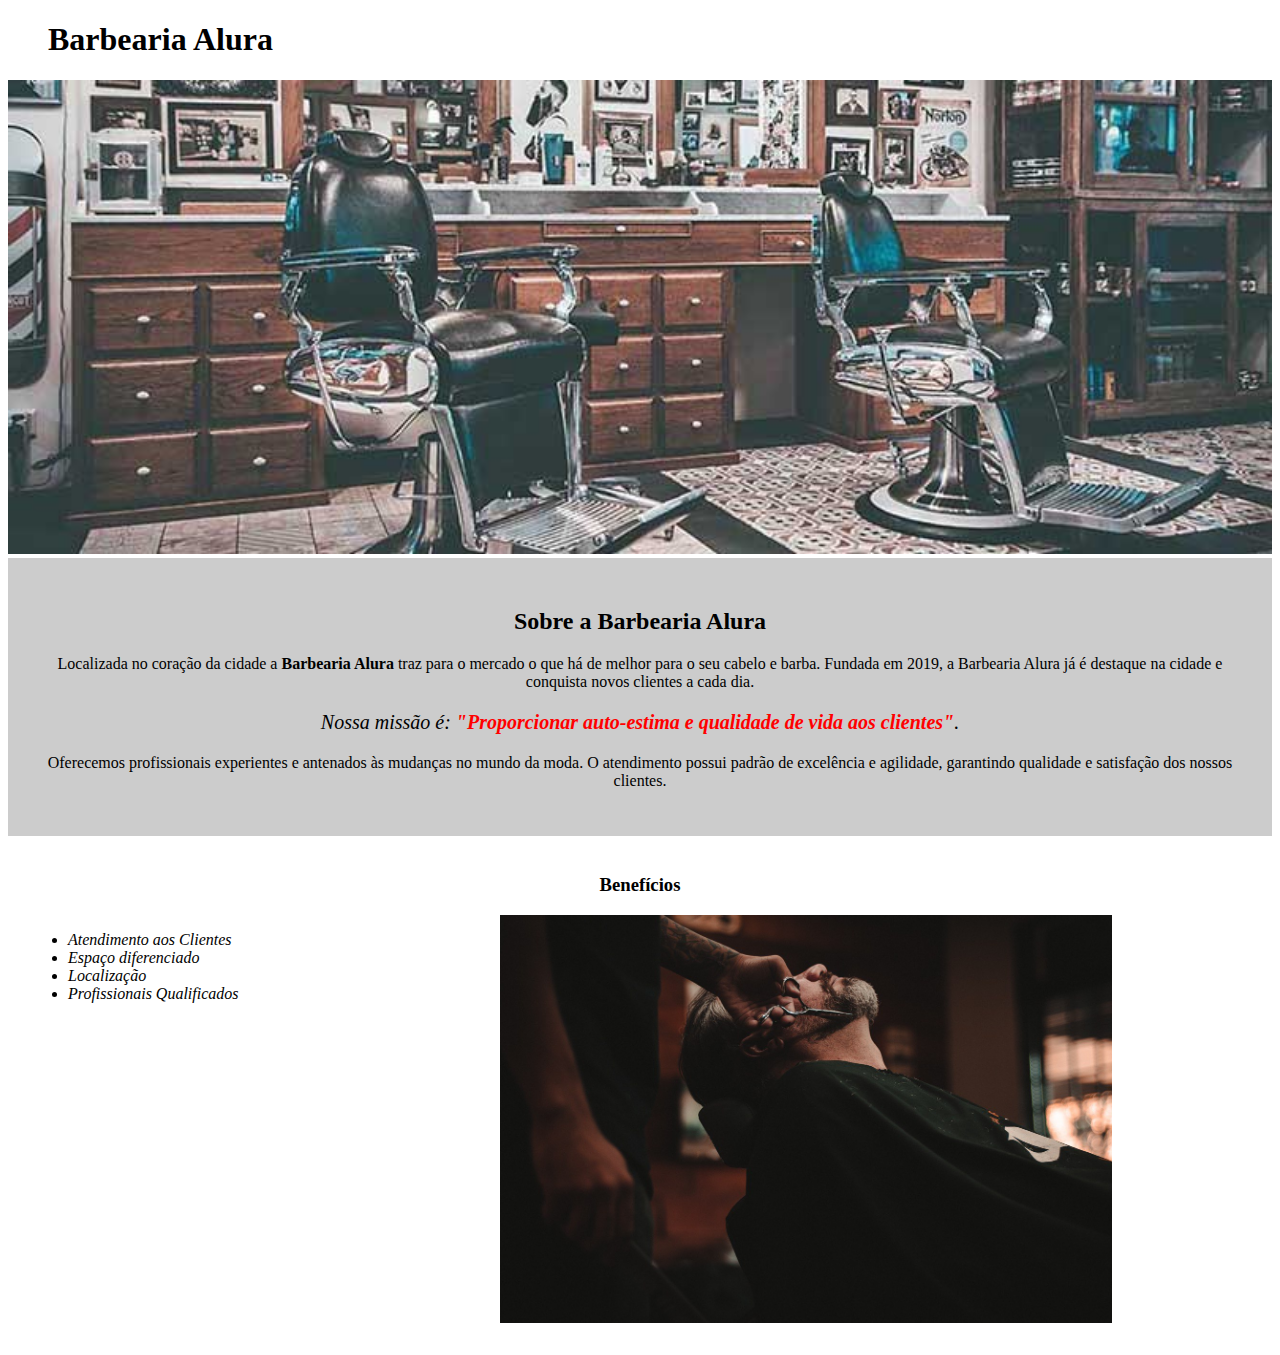
<file: index.html>
<!DOCTYPE html>
<html lang="pt-br">
	<meta charset="UTF-8">
	<head>
		<title>Barbearia Alura</title>
		<link rel="stylesheet" type="text/css" href="style.css">
	</head>
	<body>
		<header class= "titulo-principal">
			<h1 class= "titulo-principal">Barbearia Alura</h1>
		</header>
		<img id="banner" src="banner.jpg">
		
		<div  class="principal">
			<h2 class="titulo-centralizado">Sobre a Barbearia Alura</h2>
			
			<p>Localizada no coração da cidade a <strong>Barbearia Alura</strong> traz para o mercado o que há de melhor para o seu cabelo e barba. Fundada em 2019, a Barbearia Alura já é destaque na cidade e conquista novos clientes a cada dia.</p>
			
			<p id="missao"><em>Nossa missão é: <strong>"Proporcionar auto-estima e qualidade de vida aos clientes"</strong>.</em></p>
			
			<p>Oferecemos profissionais experientes e antenados às mudanças no mundo da moda. O atendimento possui padrão de excelência e agilidade, garantindo qualidade e satisfação dos nossos clientes.</p>
		</div>
		<div class="beneficios">
			<h3 class="titulo-centralizado">Benefícios</h3>

			<ul>
				<li class="itens">Atendimento aos Clientes</li>
				<li class="itens">Espaço diferenciado</li>
				<li class="itens">Localização</li>
				<li class="itens">Profissionais Qualificados</li>
			</ul>

			<img src="beneficios.jpg" class="imagembeneficios">
		<div>
	</body>
</html>
</file>
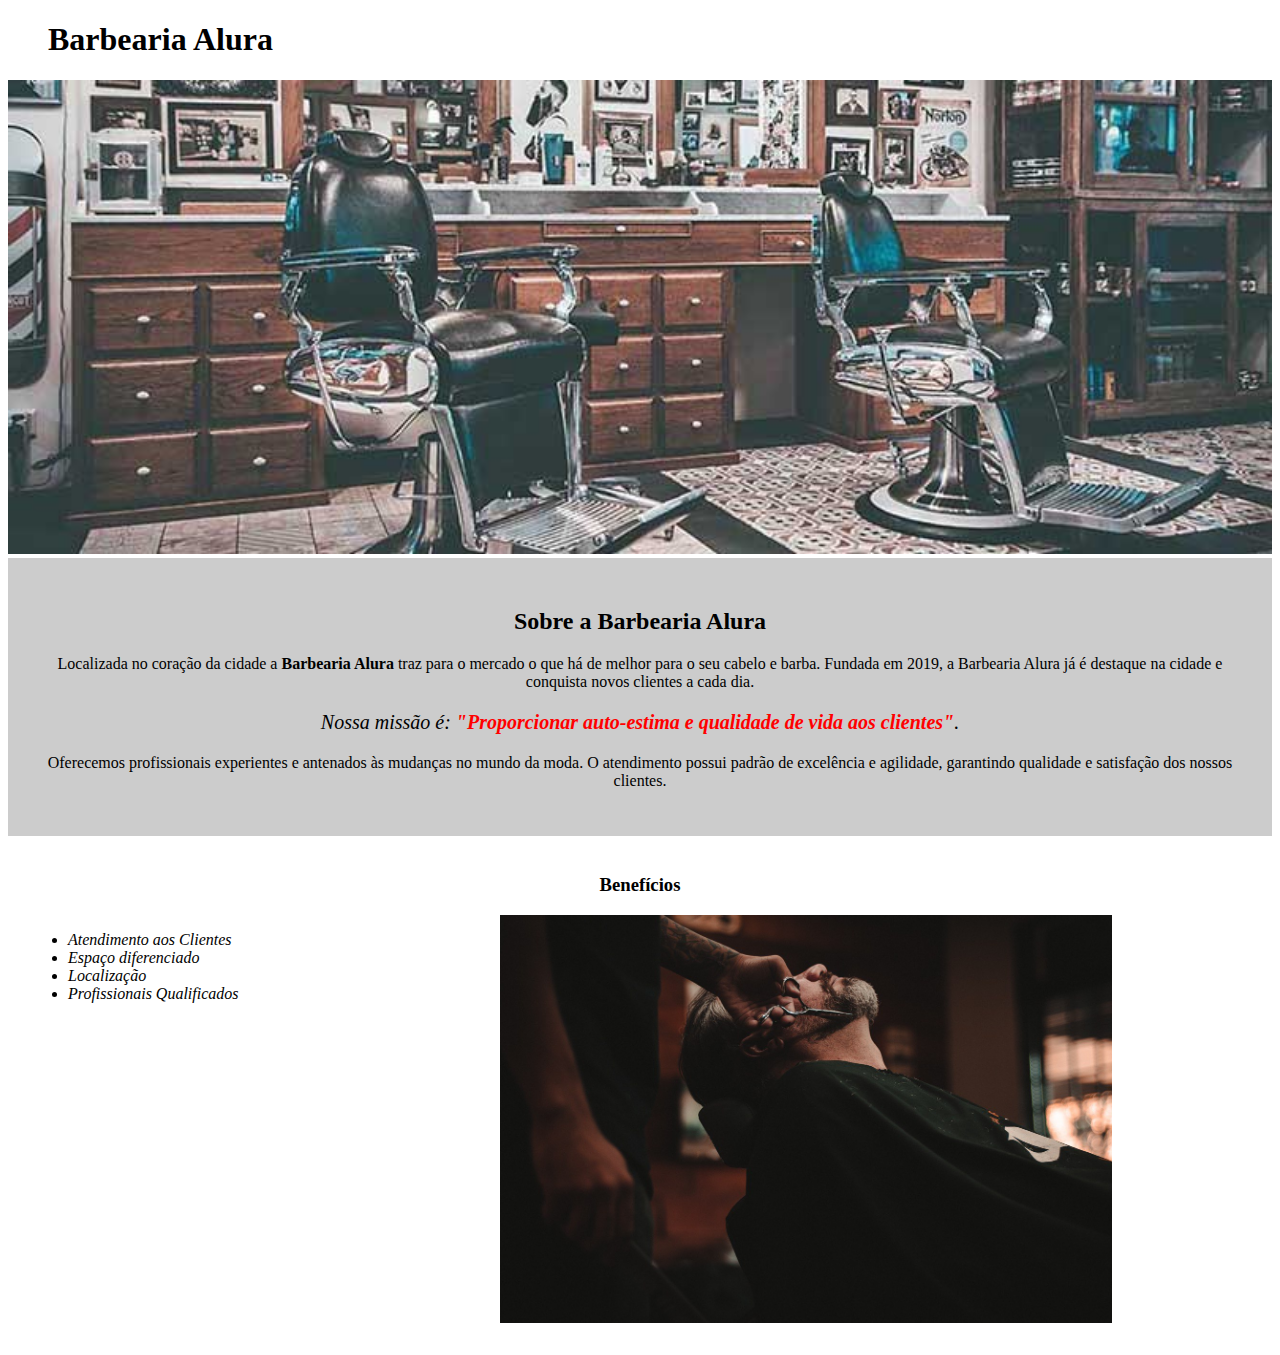
<file: parte1/index.html>
<!DOCTYPE html>
<html lang="pt-br">
	<meta charset="UTF-8">
	<head>
		<title>Barbearia Alura</title>
		<link rel="stylesheet" type="text/css" href="style-home.css">
	</head>
	<body>
		<header class= "titulo-principal">
			<h1 class= "titulo-principal">Barbearia Alura</h1>
		</header>
		<img id="banner" src="banner.jpg">
		
		<div  class="principal">
			<h2 class="titulo-centralizado">Sobre a Barbearia Alura</h2>
			
			<p>Localizada no coração da cidade a <strong>Barbearia Alura</strong> traz para o mercado o que há de melhor para o seu cabelo e barba. Fundada em 2019, a Barbearia Alura já é destaque na cidade e conquista novos clientes a cada dia.</p>
			
			<p id="missao"><em>Nossa missão é: <strong>"Proporcionar auto-estima e qualidade de vida aos clientes"</strong>.</em></p>
			
			<p>Oferecemos profissionais experientes e antenados às mudanças no mundo da moda. O atendimento possui padrão de excelência e agilidade, garantindo qualidade e satisfação dos nossos clientes.</p>
		</div>
		<div class="beneficios">
			<h3 class="titulo-centralizado">Benefícios</h3>

			<ul>
				<li class="itens">Atendimento aos Clientes</li>
				<li class="itens">Espaço diferenciado</li>
				<li class="itens">Localização</li>
				<li class="itens">Profissionais Qualificados</li>
			</ul>

			<img src="beneficios.jpg" class="imagembeneficios">
		<div>
	</body>
</html>
</file>
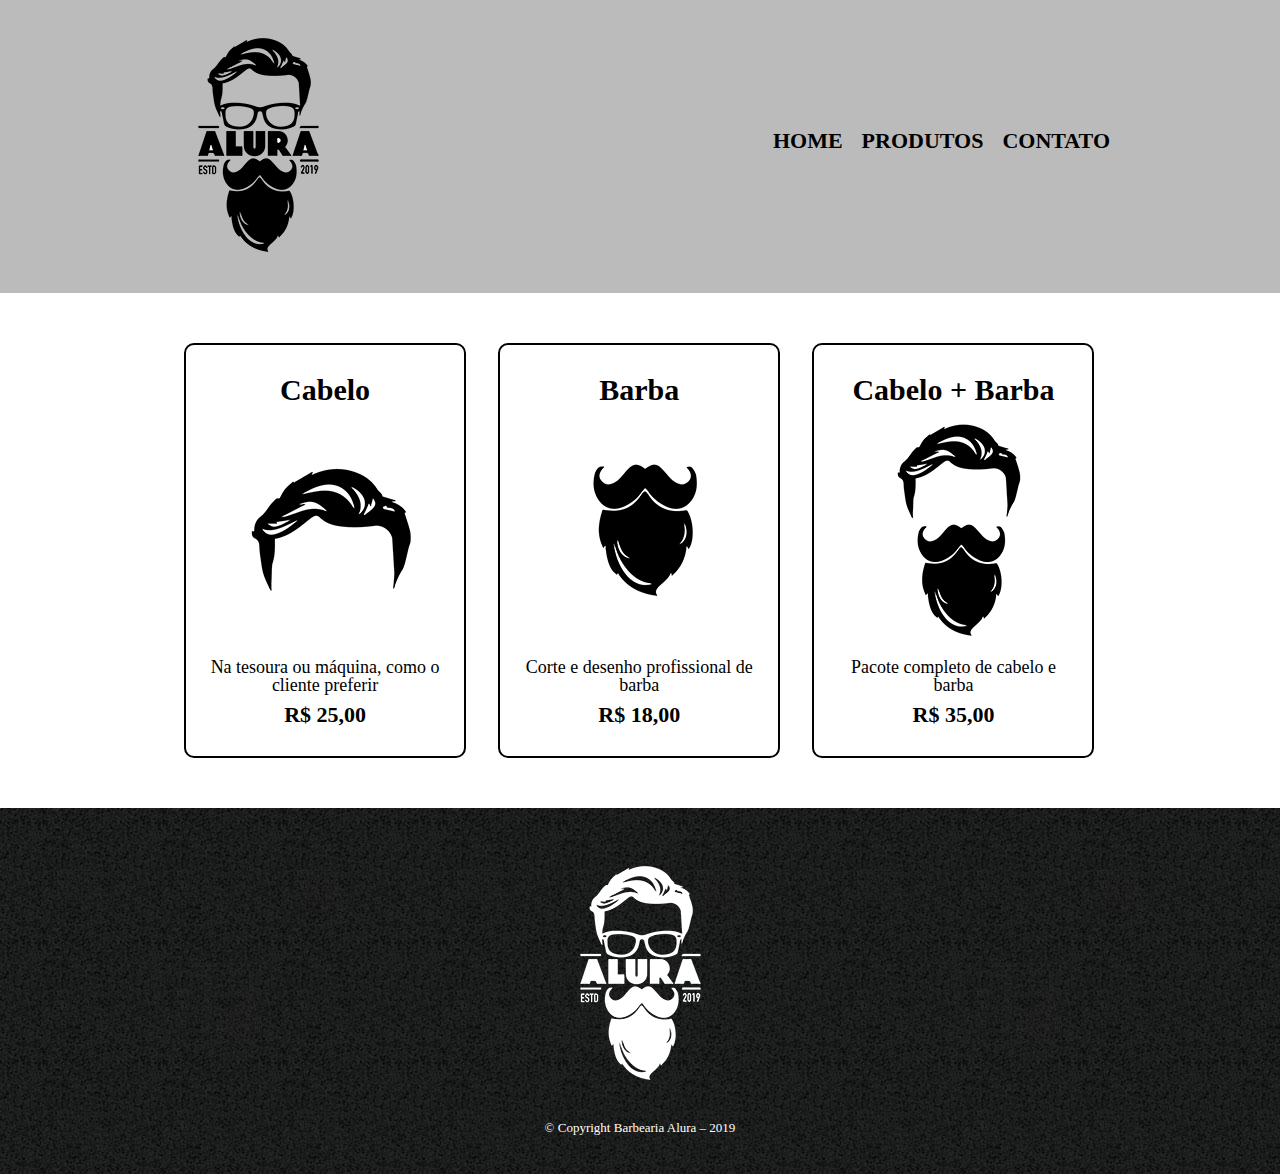
<file: parte2/produtos.html>
<!DOCTYPE html>
<html lang="pt-br">
	<meta charset="UTF-8">
	<head>
		<title>Produtos - Barbearia Alura</title>
		<link rel="stylesheet" type="text/css" href="reset.css">
		<link rel="stylesheet" type="text/css" href="style.css">

	</head>
	<body>
		<header>
			<div class="caixa">
				
				<h1><img src="logo.png"></h1>
				<nav>
					<ul>
						<li><a href="../parte1/index.html">Home</a></li>
						<li><a href="produtos.html">Produtos</a></li>
						<li><a href="contato.html">Contato</a></li>
					</ul>	
				</nav>
			
			</div>
		</header>

		<main>
			<ul class="produtos">
				<li>
					<h2>Cabelo</h2>
					<img src="cabelo.jpg">
					<p class="produto-descricao">Na tesoura ou máquina, como o cliente preferir</p>
					<p class="produto-preco">R$ 25,00</p>
				</li>
				<li>
					<h2>Barba</h2>
					<img src="barba.jpg">
					<p class="produto-descricao">Corte e desenho profissional de barba</p>
					<p class="produto-preco">R$ 18,00</p>
				</li>
				<li>
					<h2>Cabelo + Barba</h2>
					<img src="cabelo+barba.jpg">
					<p class="produto-descricao">Pacote completo de cabelo e barba</p>
					<p class="produto-preco">R$ 35,00</p>
				</li>
			</ul>
		</main>

		<footer>
			<img src="logo-branco.png">
			<p class="copyring">&copy; Copyright Barbearia Alura – 2019</p>
		</footer>

	</body>
</html>
</file>
<file: style.css>
body {
	
}
.titulo-principal {
	padding-left: 20px
}

.titulo-centralizado {
	text-align: center;
}

.principal {
	background: #cccccc;
	padding: 30px
}

#banner {
	width: 100%
}



p {
	text-align: center
}

#missao {
	font-size: 20px
}

em strong {
	color: red
}

.itens {
    font-style: italic
}

.beneficios {
    background: #FFFFFF;
    padding: 20px;
}


ul {
    display: inline-block;
    vertical-align: top;
    width: 20%;
    margin-right: 15%;
}

.imagembeneficios {
    width: 50%;
}
</file>
<file: parte1/style-home.css>
body {
	
}
.titulo-principal {
	padding-left: 20px
}

.titulo-centralizado {
	text-align: center;
}

.principal {
	background: #cccccc;
	padding: 30px
}

#banner {
	width: 100%
}



p {
	text-align: center
}

#missao {
	font-size: 20px
}

em strong {
	color: red
}

.itens {
    font-style: italic
}

.beneficios {
    background: #FFFFFF;
    padding: 20px;
}


ul {
    display: inline-block;
    vertical-align: top;
    width: 20%;
    margin-right: 15%;
}

.imagembeneficios {
    width: 50%;
}
</file>
<file: parte2/style.css>
header {
	background: #BBBBBB;
	padding: 20px 0;
}

.caixa {
	position: relative;
	width: 940px;
	margin: 0 auto;
}

nav { 
	position: absolute;
	top: 110px;
	right: 0;
}
 
nav li {
	display: inline;
	margin: 0 0 0 15px;
}
 
nav a {
	text-transform: uppercase;
	color: #000000;
	font-weight: bold;
	font-size: 22px;
	text-decoration: none;
}

nav a:hover {
	color: #C78C19;
	text-decoration: underline;
}

.produtos {
	width: 940px;
	margin: 0 auto;
	padding: 50px 0;	
}

.produtos li {
	display: inline-block;
	text-align: center;
	width: 30%;
	vertical-align: top;
	margin: 0 1.5%;
	padding: 30px 20px;
	box-sizing: border-box;
	border: 2px solid #000000;
	border-radius: 10px;
}

.produtos li:hover {
	border-color:  #C78C19;
}

.produtos li:active {
	border-color:  #088C19;
}

.produtos li:hover h2 {
	font-size: 34px;
}


.produtos h2 {
	font-size: 30px;
	font-weight: bold;	
}

.produto-descricao {
	font-size: 18px;
}

.produto-preco {
	font-size: 22px;
	font-weight: bold;
	margin-top: 10px;
}
footer {
	text-align: center;
	background: url("bg.jpg");
	padding: 40px 0;

}

.copyring {
	color: #FFFFFF;
    font-size: 13px;
    margin: 20px 0 0;

}
</file>
